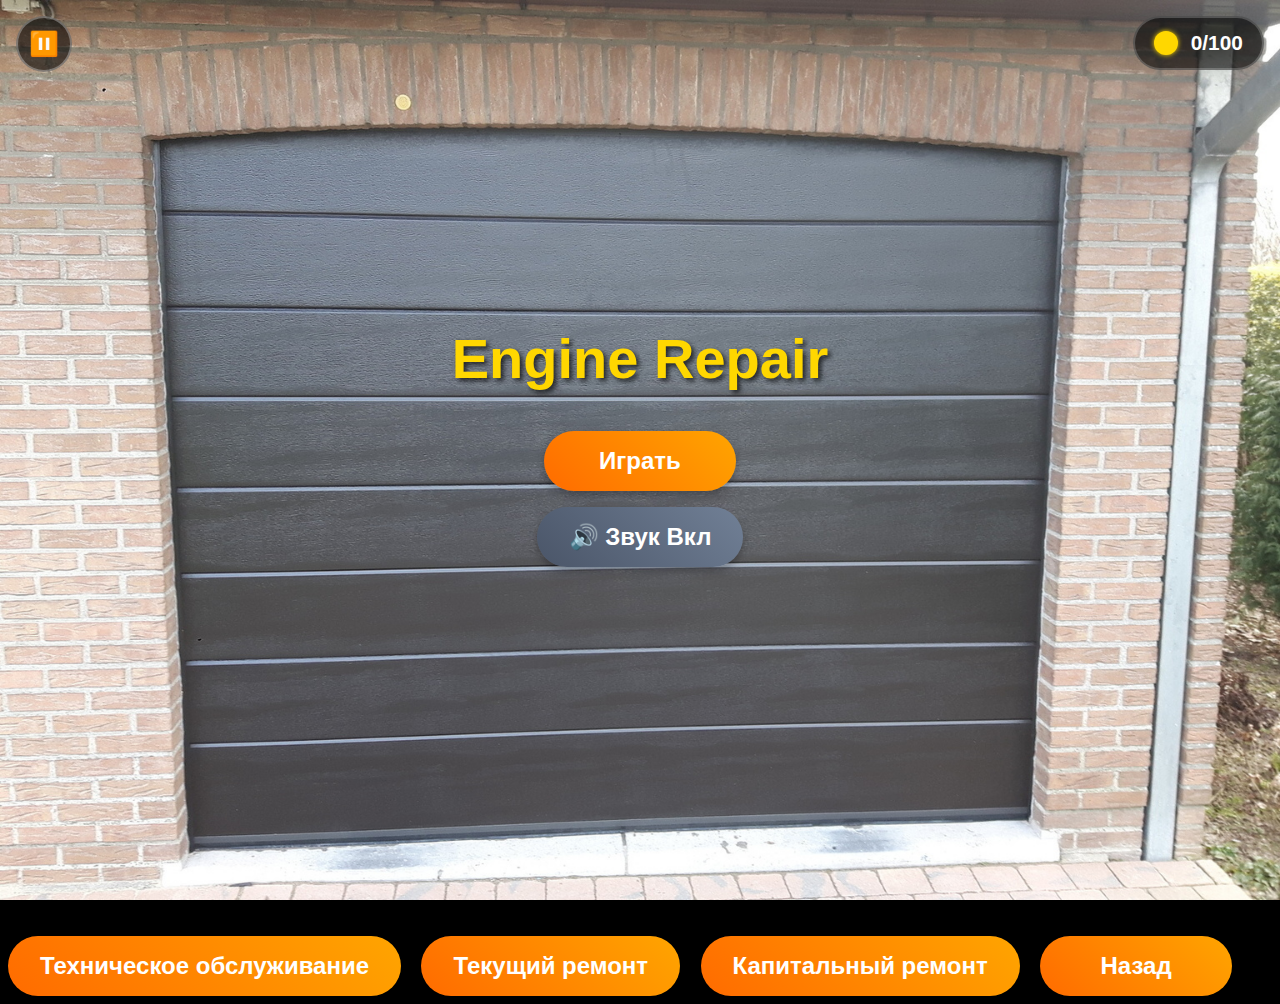
<file: index.html>
<!DOCTYPE html>
<html lang="ru">
<head>
    <meta charset="UTF-8">
    <meta name="viewport" content="width=device-width, initial-scale=1.0">
    <title>Engine Repair</title>
    <script src="https://telegram.org/js/telegram-web-app.js"></script>
    <link rel="stylesheet" href="style.css">
</head>
<body>
    <div id="game-container">
        <canvas id="gameCanvas"></canvas>
        
        <!-- Главное меню -->
        <div id="menu">
            <h1 class="title">Engine Repair</h1>
            <button class="btn" id="play-btn">Играть</button>
            <button class="btn sound" id="sound-btn">🔊 Звук Вкл</button>
        </div>
        
        <!-- Меню выбора сложности -->
        <div id="difficulty-menu">
            <h2 class="difficulty-title">Выберите уровень сложности</h2>
            <button class="btn difficulty-btn" data-level="easy">Техническое обслуживание</button>
            <button class="btn difficulty-btn" data-level="medium">Текущий ремонт</button>
            <button class="btn difficulty-btn" data-level="hard">Капитальный ремонт</button>
            <button class="btn back-btn">Назад</button>
        </div>
        
        <!-- Кнопка паузы -->
        <button id="pause-btn">⏸️</button>
        
        <!-- Счетчик запчастей -->
        <div id="score-display">
            <div class="score-icon"></div>
            <span id="score-text">0/100</span>
        </div>
        
        <!-- Меню паузы -->
        <div id="pause-menu">
            <h2 class="pause-title">Пауза</h2>
            <button class="btn" id="resume-btn">Продолжить</button>
            <button class="btn sound" id="pause-sound-btn">🔊 Звук Вкл</button>
        </div>
        
        <!-- Обратный отсчет -->
        <div id="countdown"></div>
        
        <!-- Экран завершения -->
        <div id="game-over">
            <h2 class="result-title" id="result-title">Победа!</h2>
            <img id="result-image" class="result-image" alt="Результат">
            <button class="btn" id="restart-btn">Играть снова</button>
        </div>
    </div>

    <script src="game.js"></script>
</body>
</html>
</file>
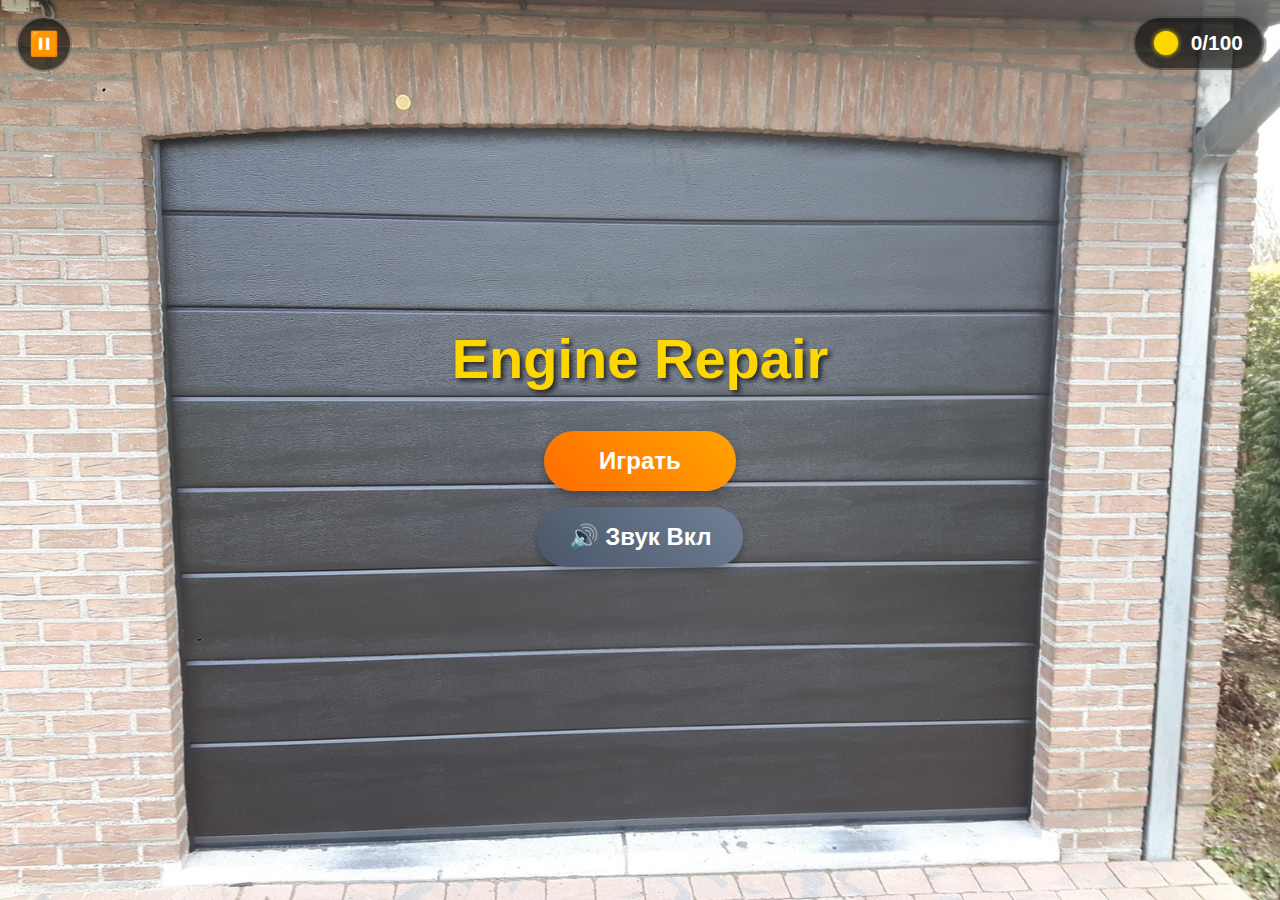
<file: index.v1.0.html>
<!DOCTYPE html>
<html lang="ru">
<head>
    <meta charset="UTF-8">
    <meta name="viewport" content="width=device-width, initial-scale=1.0">
    <title>Engine Repair</title>
    <script src="https://telegram.org/js/telegram-web-app.js"></script>
    <link rel="stylesheet" href="style.css">
</head>
<body>
    <div id="game-container">
        <canvas id="gameCanvas"></canvas>
        
        <!-- Меню -->
        <div id="menu">
            <h1 class="title">Engine Repair</h1>
            <button class="btn" id="play-btn">Играть</button>
            <button class="btn sound" id="sound-btn">🔊 Звук Вкл</button>
        </div>
        
        <!-- Кнопка паузы -->
        <button id="pause-btn">⏸️</button>
        
        <!-- Счетчик запчастей -->
        <div id="score-display">
            <div class="score-icon"></div>
            <span id="score-text">0/100</span>
        </div>
        
        <!-- Меню паузы -->
        <div id="pause-menu">
            <h2 class="pause-title">Пауза</h2>
            <button class="btn" id="resume-btn">Продолжить</button>
        </div>
        
        <!-- Обратный отсчет -->
        <div id="countdown"></div>
        
        <!-- Экран завершения -->
        <div id="game-over">
            <h2 class="result-title" id="result-title">Победа!</h2>
            <img id="result-image" class="result-image" alt="Результат">
            <button class="btn" id="restart-btn">Играть снова</button>
        </div>
    </div>

    <script src="game.js"></script>
</body>
</html>
</file>
<file: style.css>
* {
    margin: 0;
    padding: 0;
    box-sizing: border-box;
}

body {
    font-family: 'Arial', sans-serif;
    overflow: hidden;
    background: #000;
}

#game-container {
    position: relative;
    width: 100vw;
    height: 100vh;
}

canvas {
    display: block;
    width: 100%;
    height: 100%;
}

/* Меню */
#menu {
    position: absolute;
    top: 0;
    left: 0;
    width: 100%;
    height: 100%;
    background: #222 url('assets/images/background/garage_doors_menu.jpg') center/cover;
    display: flex;
    flex-direction: column;
    justify-content: center;
    align-items: center;
    color: white;
    z-index: 10;
}

.title {
    font-size: 3.5rem;
    margin-bottom: 2rem;
    text-shadow: 3px 3px 5px rgba(0,0,0,0.7);
    color: #ffd700;
    text-align: center;
    font-weight: bold;
}

.btn {
    background: linear-gradient(45deg, #ff6b00, #ffa500);
    border: none;
    padding: 1rem 2rem;
    margin: 0.5rem;
    font-size: 1.5rem;
    color: white;
    border-radius: 2rem;
    cursor: pointer;
    min-width: 12rem;
    transition: all 0.3s ease;
    box-shadow: 0 4px 8px rgba(0,0,0,0.3);
    font-weight: bold;
}

.btn:hover {
    transform: translateY(-2px);
    box-shadow: 0 6px 12px rgba(0,0,0,0.4);
}

.btn:active {
    transform: translateY(0);
}

.btn.sound {
    background: linear-gradient(45deg, #4a5568, #718096);
}

/* Окно паузы */
#pause-menu {
    position: absolute;
    top: 0;
    left: 0;
    width: 100%;
    height: 100%;
    background: rgba(0, 0, 0, 0.85);
    display: none;
    flex-direction: column;
    justify-content: center;
    align-items: center;
    color: white;
    z-index: 100;
}

.pause-title {
    font-size: 4rem;
    margin-bottom: 2rem;
    color: #ffd700;
    text-shadow: 2px 2px 4px rgba(0,0,0,0.5);
}

/* Обратный отсчет */
#countdown {
    position: absolute;
    top: 0;
    left: 0;
    width: 100%;
    height: 100%;
    background: rgba(0, 0, 0, 0.8);
    display: none;
    justify-content: center;
    align-items: center;
    font-size: 8rem;
    color: #ffd700;
    z-index: 101;
    font-weight: bold;
    text-shadow: 3px 3px 6px rgba(0,0,0,0.7);
}

/* Кнопка паузы */
#pause-btn {
    position: absolute;
    top: 1rem;
    left: 1rem;
    background: rgba(0, 0, 0, 0.6);
    border: 2px solid rgba(255, 255, 255, 0.3);
    color: white;
    font-size: 1.5rem;
    padding: 0.8rem;
    border-radius: 50%;
    cursor: pointer;
    z-index: 10;
    transition: all 0.3s ease;
    width: 3.5rem;
    height: 3.5rem;
    display: flex;
    align-items: center;
    justify-content: center;
}

#pause-btn:hover {
    background: rgba(0, 0, 0, 0.8);
    transform: scale(1.1);
}

/* Счетчик запчастей */
#score-display {
    position: absolute;
    top: 1rem;
    right: 1rem;
    background: rgba(0, 0, 0, 0.6);
    padding: 0.8rem 1.2rem;
    border-radius: 2rem;
    color: white;
    font-size: 1.3rem;
    display: flex;
    align-items: center;
    z-index: 10;
    border: 2px solid rgba(255, 255, 255, 0.2);
    font-weight: bold;
}

.score-icon {
    width: 1.5rem;
    height: 1.5rem;
    margin-right: 0.8rem;
    background: #ffd700;
    border-radius: 50%;
    box-shadow: 0 0 5px #ffd700;
}

/* Экран завершения */
#game-over {
    position: absolute;
    top: 0;
    left: 0;
    width: 100%;
    height: 100%;
    background: rgba(0, 0, 0, 0.95);
    display: none;
    flex-direction: column;
    justify-content: center;
    align-items: center;
    color: white;
    z-index: 100;
    text-align: center;
}

.result-title {
    font-size: 3.5rem;
    margin-bottom: 1.5rem;
    color: #ffd700;
    text-shadow: 2px 2px 4px rgba(0,0,0,0.7);
}

.result-image {
    max-width: 80%;
    max-height: 40vh;
    margin: 1.5rem 0;
    border-radius: 1rem;
    box-shadow: 0 4px 15px rgba(0,0,0,0.5);
}

/* Адаптивность для мобильных устройств */
@media (max-width: 768px) {
    .title {
        font-size: 2.5rem;
        margin-bottom: 1.5rem;
    }
    
    .btn {
        font-size: 1.2rem;
        padding: 0.8rem 1.5rem;
        min-width: 10rem;
    }
    
    .pause-title {
        font-size: 3rem;
    }
    
    #countdown {
        font-size: 6rem;
    }
    
    #pause-btn {
        font-size: 1.2rem;
        width: 3rem;
        height: 3rem;
    }
    
    #score-display {
        font-size: 1.1rem;
        padding: 0.6rem 1rem;
    }
    
    .result-title {
        font-size: 2.5rem;
    }
}

@media (max-width: 480px) {
    .title {
        font-size: 2rem;
    }
    
    .btn {
        font-size: 1rem;
        padding: 0.7rem 1.2rem;
        min-width: 8rem;
    }
    
    .pause-title {
        font-size: 2.5rem;
    }
    
    #countdown {
        font-size: 4rem;
    }
}
</file>
